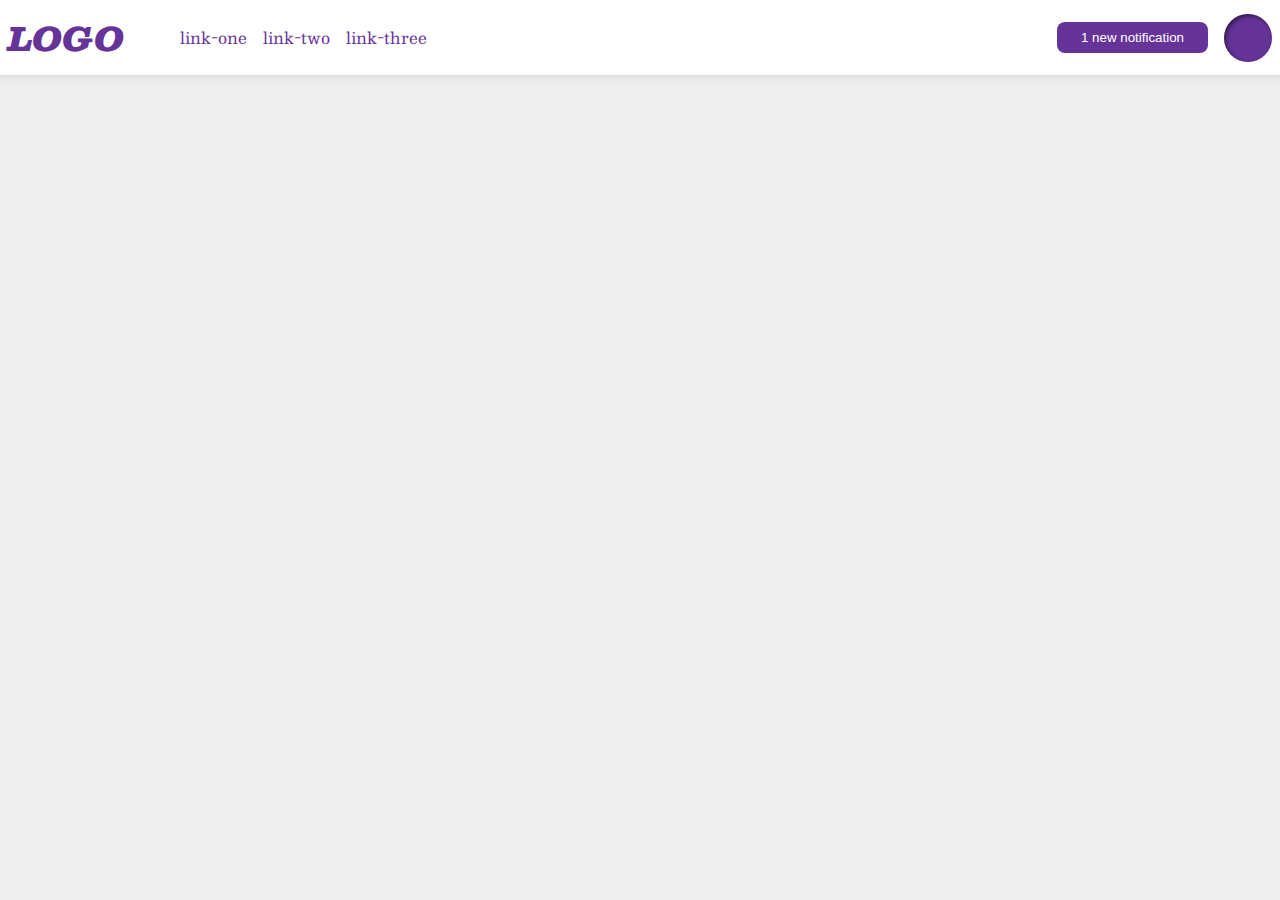
<file: flex/03-flex-header-2/index.html>
<!DOCTYPE html>
<html lang="en">
  <head>
    <meta charset="UTF-8">
    <meta http-equiv="X-UA-Compatible" content="IE=edge">
    <meta name="viewport" content="width=device-width, initial-scale=1.0">
    <title>Flex Header 2</title>
    <link rel="stylesheet" href="style.css">
  </head>
  <body>
    <div class="header">
      <div class="left">
        <div class="logo">
          LOGO
        </div>
        <ul class="links">
        <li><a href="google.com">link-one</a></li>
        <li><a href="google.com">link-two</a></li>
        <li><a href="google.com">link-three</a></li>
        </ul>
      </div>   
        <div class="right">
          <button class="notifications">
            1 new notification
          </button>
          <div class="profile-image"></div>
        </div>
    </div>
  </body>
</html>
</file>
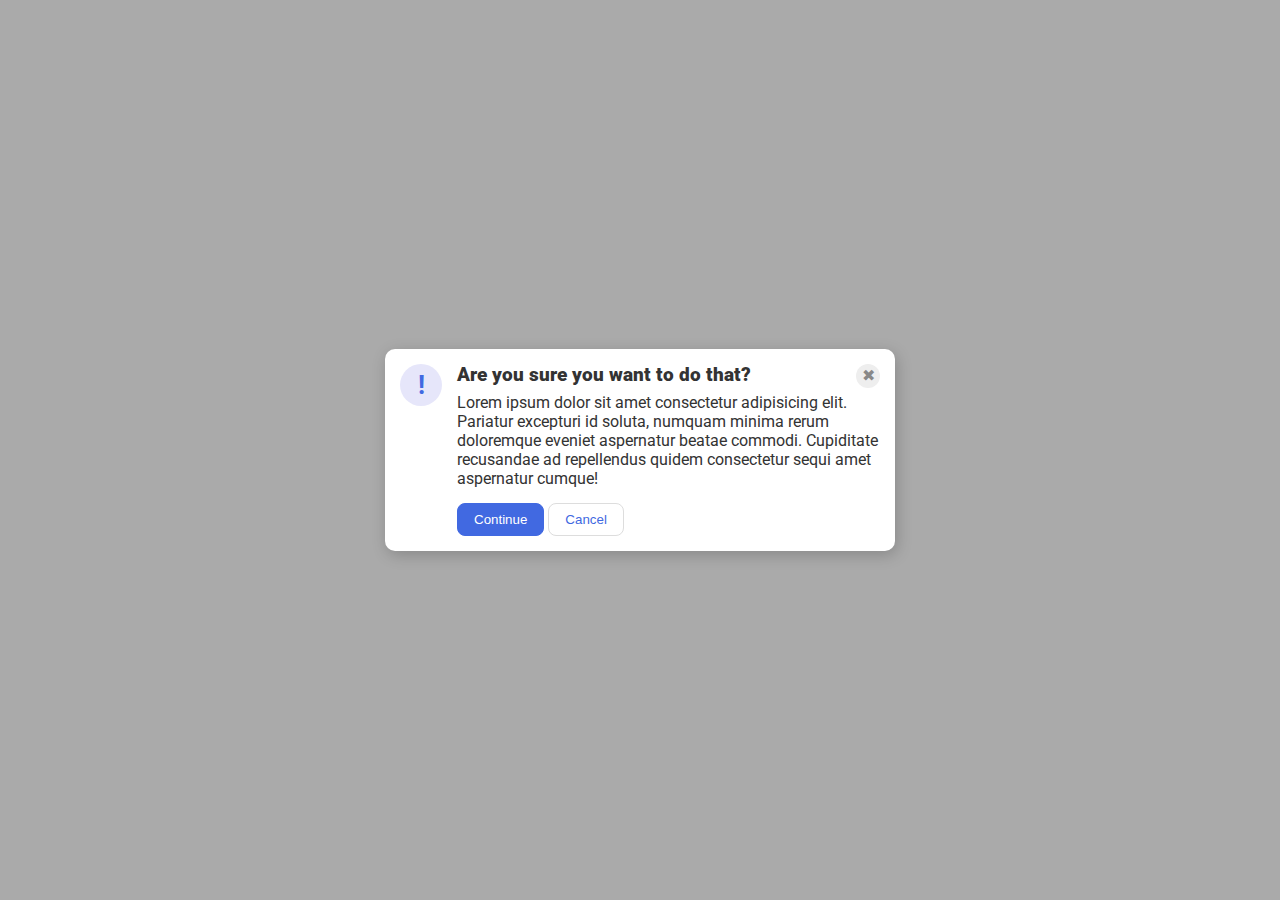
<file: flex/05-flex-modal/index.html>
<!DOCTYPE html>
<html lang="en">
  <head>
    <meta charset="UTF-8">
    <meta http-equiv="X-UA-Compatible" content="IE=edge">
    <meta name="viewport" content="width=device-width, initial-scale=1.0">
    <link rel="stylesheet" href="style.css">
    <title>Modal</title>
  </head>
  <body>
    <div class="modal">
      <div class="left">
        <div class="icon">!</div>
      </div>
      <div class="right">
        <div class="top">
          <div class="header">Are you sure you want to do that?</div>
          <div class="close-button">✖</div>
        </div>
        <div class="text">Lorem ipsum dolor sit amet consectetur adipisicing elit. Pariatur excepturi id soluta, numquam minima rerum doloremque eveniet aspernatur beatae commodi. Cupiditate recusandae ad repellendus quidem consectetur sequi amet aspernatur cumque!</div>
        <div class="bottom">
          <button class="continue">Continue</button>
          <button class="cancel">Cancel</button>
        </div>
      </div>
    </div>
  </body>
</html>
</file>
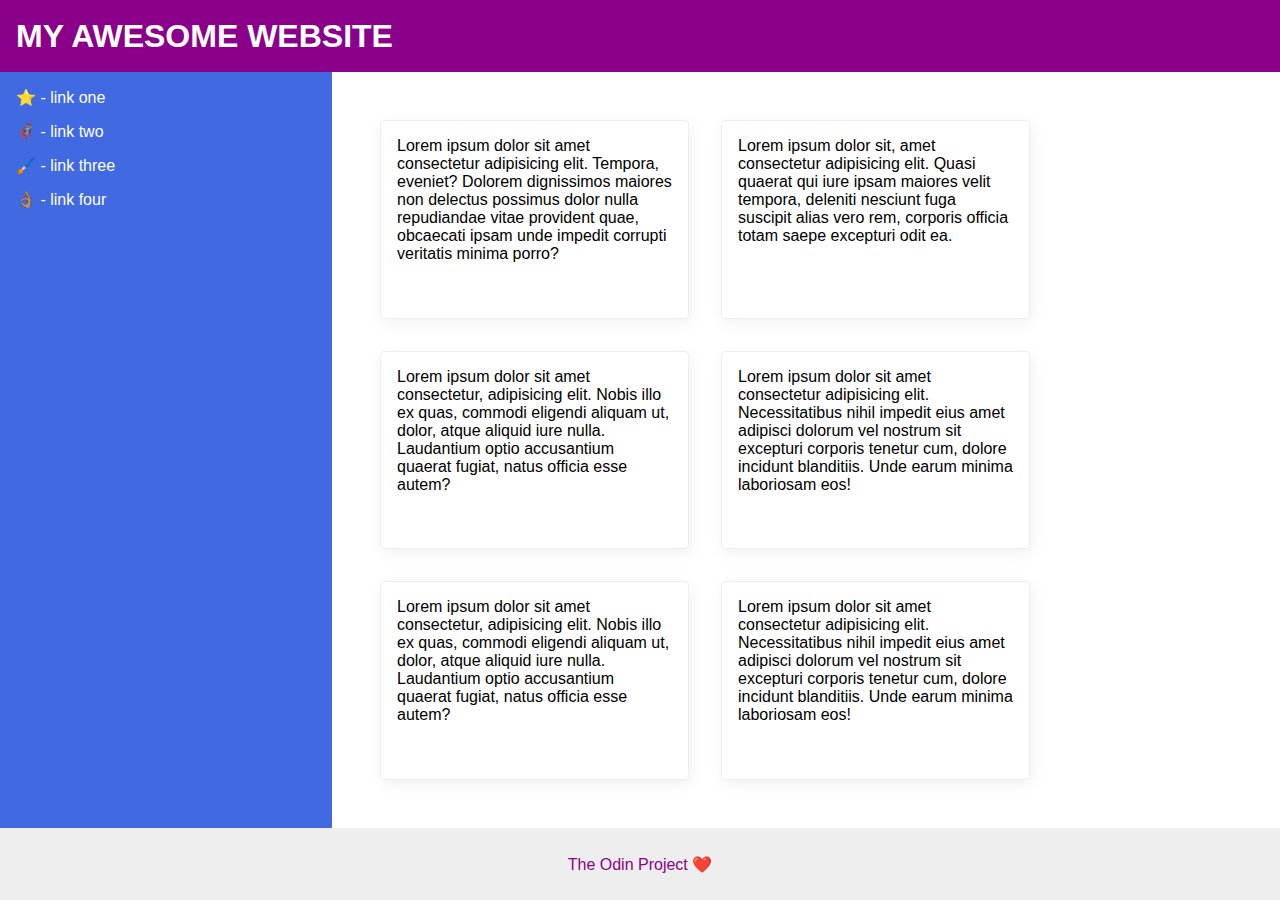
<file: flex/07-flex-layout-2/index.html>
<!DOCTYPE html>
<html lang="en">
  <head>
    <meta charset="UTF-8">
    <meta http-equiv="X-UA-Compatible" content="IE=edge">
    <meta name="viewport" content="width=device-width, initial-scale=1.0">
    <title>The Holy Grail</title>
    <link rel="stylesheet" href="style.css">
  </head>
  <body>

    <div class="flex-container">

      <div class="header">
        MY AWESOME WEBSITE
      </div>
  
      <div class="content">
        <div class="sidebar">
          <ul>
            <li><a href="#">⭐ - link one</a></li>
            <li><a href="#">🦸🏽‍♂️ - link two</a></li>
            <li><a href="#">🖌️ - link three</a></li>
            <li><a href="#">👌🏽 - link four</a></li>
          </ul>
        </div>
    
        <div class="card-container">
          <div class="card">Lorem ipsum dolor sit amet consectetur adipisicing elit. Tempora, eveniet? Dolorem dignissimos maiores non delectus possimus dolor nulla repudiandae vitae provident quae, obcaecati ipsam unde impedit corrupti veritatis minima porro?</div>
          <div class="card">Lorem ipsum dolor sit, amet consectetur adipisicing elit. Quasi quaerat qui iure ipsam maiores velit tempora, deleniti nesciunt fuga suscipit alias vero rem, corporis officia totam saepe excepturi odit ea.</div>
          <div class="card">Lorem ipsum dolor sit amet consectetur, adipisicing elit. Nobis illo ex quas, commodi eligendi aliquam ut, dolor, atque aliquid iure nulla. Laudantium optio accusantium quaerat fugiat, natus officia esse autem?</div>
          <div class="card">Lorem ipsum dolor sit amet consectetur adipisicing elit. Necessitatibus nihil impedit eius amet adipisci dolorum vel nostrum sit excepturi corporis tenetur cum, dolore incidunt blanditiis. Unde earum minima laboriosam eos!</div>
          <div class="card">Lorem ipsum dolor sit amet consectetur, adipisicing elit. Nobis illo ex quas, commodi eligendi aliquam ut, dolor, atque aliquid iure nulla. Laudantium optio accusantium quaerat fugiat, natus officia esse autem?</div>
          <div class="card">Lorem ipsum dolor sit amet consectetur adipisicing elit. Necessitatibus nihil impedit eius amet adipisci dolorum vel nostrum sit excepturi corporis tenetur cum, dolore incidunt blanditiis. Unde earum minima laboriosam eos!</div>
        </div>
      </div>
  
      <div class="footer">
        The Odin Project ❤️
      </div>

    </div>

 </body>
</html>
</file>
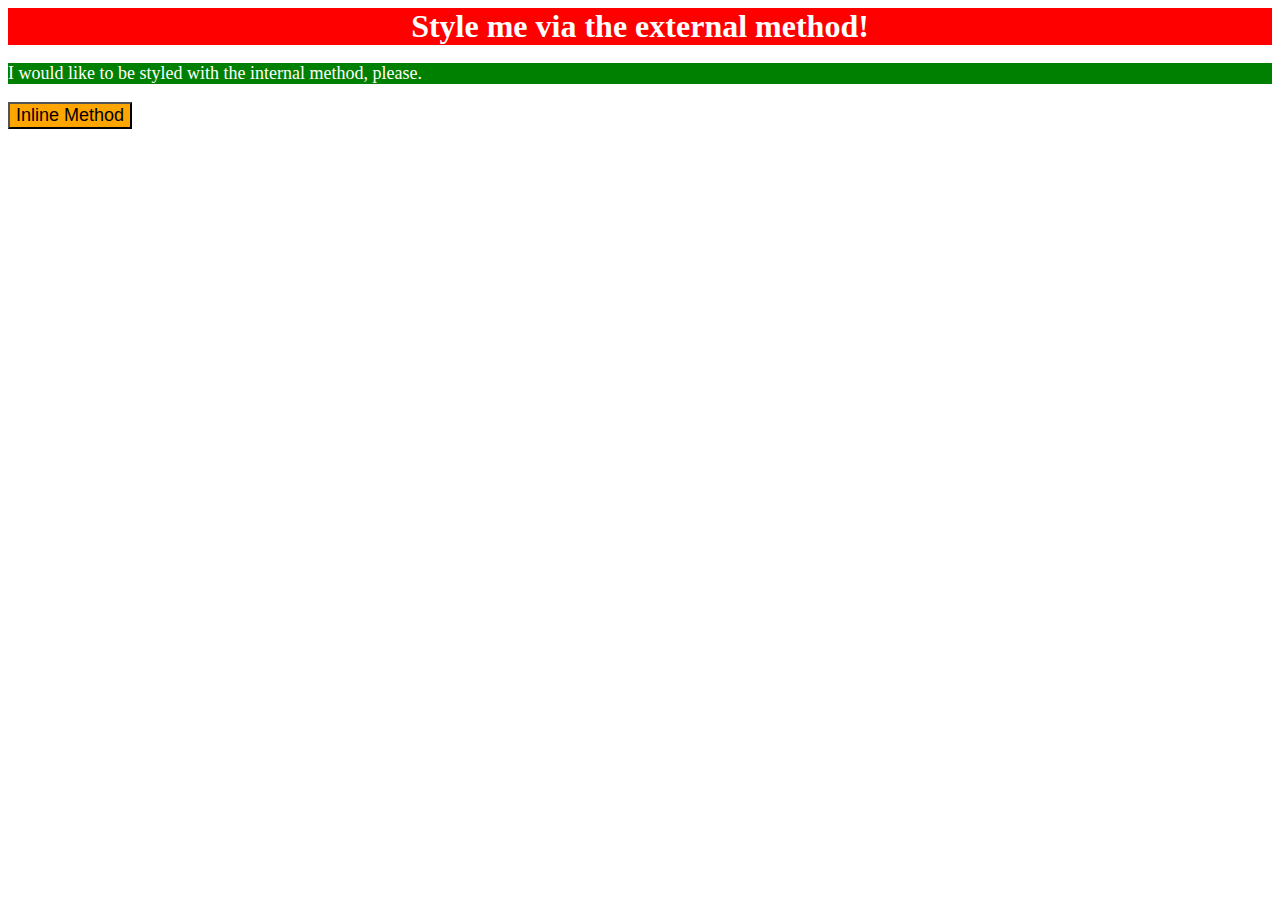
<file: foundations/01-css-methods/index.html>
<!DOCTYPE html>
<html lang="en">
  <head>
    <meta charset="UTF-8">
    <meta http-equiv="X-UA-Compatible" content="IE=edge">
    <meta name="viewport" content="width=device-width, initial-scale=1.0">
    <link rel="stylesheet" href="style.css">
    <style>
      p {
        background: green;
        color: white;
        font-size: 18px;
      }
    </style>
    <title>Methods for Adding CSS</title>
  </head>
  <body>
    <div>Style me via the external method!</div>
    <p>I would like to be styled with the internal method, please.</p>
    <button style="background-color: orange; font-size: 18px;">Inline Method</button>
  </body>
</html>
</file>
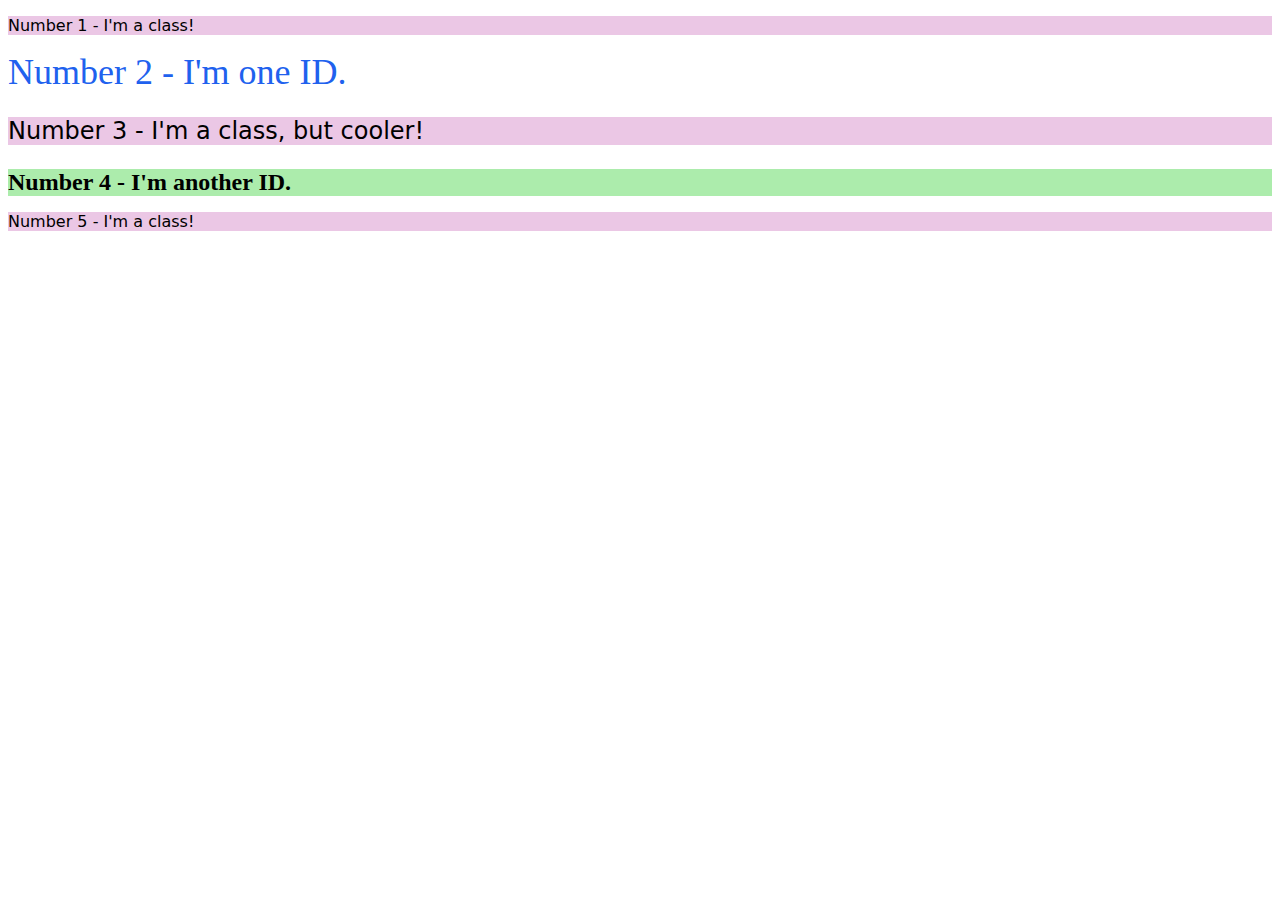
<file: foundations/02-class-id-selectors/index.html>
<!DOCTYPE html>
<html lang="en">
  <head>
    <meta charset="UTF-8">
    <meta http-equiv="X-UA-Compatible" content="IE=edge">
    <meta name="viewport" content="width=device-width, initial-scale=1.0">
    <title>Class and ID Selectors</title>
    <link rel="stylesheet" href="style.css">
  </head>
  <body>
    <p class="pink">Number 1 - I'm a class!</p>
    <div id="one">Number 2 - I'm one ID.</div>
    <p class="pink cooler">Number 3 - I'm a class, but cooler!</p>
    <div id="two">Number 4 - I'm another ID.</div>
    <p class="pink">Number 5 - I'm a class!</p>
  </body>
</html>
</file>
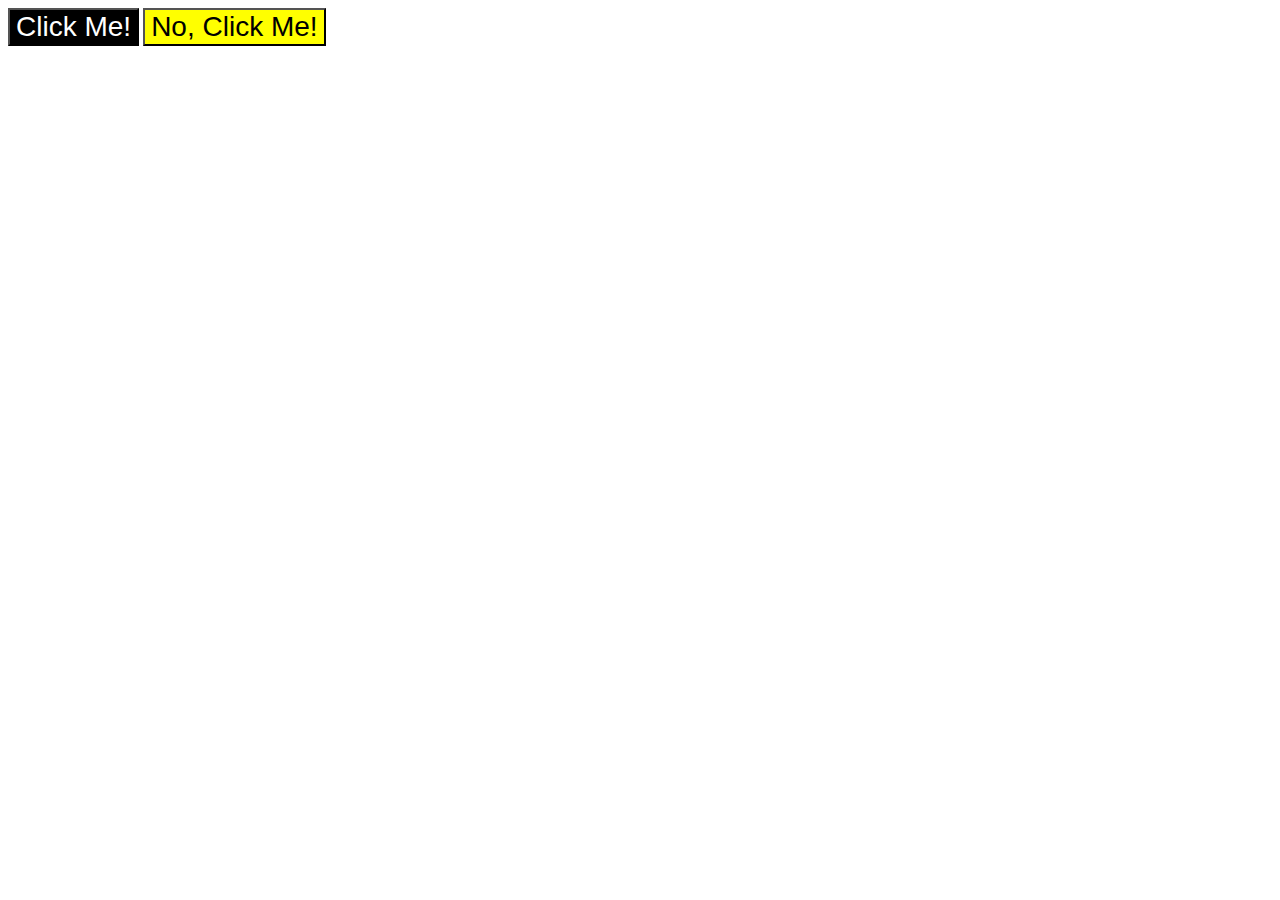
<file: foundations/03-grouping-selectors/index.html>
<!DOCTYPE html>
<html lang="en">
  <head>
    <meta charset="UTF-8">
    <meta http-equiv="X-UA-Compatible" content="IE=edge">
    <meta name="viewport" content="width=device-width, initial-scale=1.0">
    <title>Grouping Selectors</title>
    <link rel="stylesheet" href="style.css">
  </head>
  <body>
    <button class="first">Click Me!</button>
    <button class="second">No, Click Me!</button>
  </body>
</html>
</file>
<file: flex/03-flex-header-2/style.css>
/* this is some magical font-importing.  
you'll learn about it later. */
@import url('https://fonts.googleapis.com/css2?family=Besley:ital,wght@0,400;1,900&display=swap');

body {
  margin: 0;
  background: #eee;
  font-family: Besley, serif;
}

.header {
  background: white;
  border-bottom: 1px solid #ddd;
  box-shadow: 0 0 8px rgba(0,0,0,.1);
  display: flex;
  justify-content: space-between;
  align-items: center;
  padding: 8px;
}

.profile-image {
  background: rebeccapurple;
  box-shadow: inset 2px 2px 4px rgba(0,0,0,.5);
  border-radius: 50%;
  width: 48px;
  height:  48px;
}

.logo {
  color: rebeccapurple;
  font-size: 32px;
  font-weight: 900;
  font-style: italic;
}

button {
  border: none;
  border-radius: 8px;
  background: rebeccapurple;
  color: white;
  padding: 8px 24px;
}

a {
  /* this removes the line under our links */
  text-decoration: none;
  color: rebeccapurple;
}

ul {
  list-style-type: none;
}

.links {
  display: flex;
  gap: 16px;
}

.left {
  display: flex;
  justify-content: flex-start;
  align-items: center;
  gap: 16px;
}

.right {
  display: flex;
  justify-content: flex-end;
  align-items: center;
  gap: 16px;
}
</file>
<file: flex/05-flex-modal/style.css>
@import url('https://fonts.googleapis.com/css2?family=Roboto:wght@400;700&display=swap');

html, body {
  height: 100%;
}

body {
  font-family: Roboto, sans-serif;
  margin: 0;
  background: #aaa;
  color: #333;
  /* I'll give you this one for free lol */
  display: flex;
  align-items: center;
  justify-content: center;
}

.modal {
  background: white;
  width: 480px;
  border-radius: 10px;
  box-shadow: 2px 4px 16px rgba(0,0,0,.2);
  display: flex;
  padding: 15px;
}

.icon {
  color: royalblue;
  font-size: 26px;
  font-weight: 700;
  background: lavender;
  width: 42px;
  height: 42px;
  border-radius: 50%;
  display: flex;
  align-items: center;
  justify-content: center;
}

.close-button {
  background: #eee;
  border-radius: 50%;
  color: #888;
  font-weight: 400;
  font-size: 16px;
  height: 24px;
  width: 24px;
  display: flex;
  align-items: center;
  justify-content: center;
}

button {
  padding: 8px 16px;
  border-radius: 8px;
}

button.continue {
  background: royalblue;
  border: 1px solid royalblue;
  color: white;
}

button.cancel {
  background: white;
  border: 1px solid #ddd;
  color: royalblue;
}

.header {
  font-weight: 1000;
  font-size: 14pt;
  margin-bottom: 7.5px;
}

.left {
  margin-right: 15px;
}

.right {
  display: flex;
  flex-direction: column;
}

.top {
  display: flex;
  justify-content: space-between;
}

.bottom {
  margin-top: 15px;
}
</file>
<file: flex/07-flex-layout-2/style.css>
body {
  font-family: -apple-system, BlinkMacSystemFont, 'Segoe UI', Roboto, Oxygen, Ubuntu, Cantarell, 'Open Sans', 'Helvetica Neue', sans-serif;
  margin: 0;
  min-height: 100vh;
}

.header {
  height: 72px;
  background: darkmagenta;
  color: white;
  font-size: 32px;
  font-weight: 900;
  display: flex;
  align-items: center;
  padding-left: 16px;
}

.footer {
  height: 72px;
  background: #eee;
  color: darkmagenta;
  display: flex;
  justify-content: center;
  align-items: center;
}

.sidebar {
  width: 300px;
  background: royalblue;
}

.card {
  border: 1px solid #eee;
  box-shadow: 2px 4px 16px rgba(0,0,0,.06);
  border-radius: 4px;
}

.flex-container {
  display: flex;
  flex-direction: column;
  height: 100vh;
}

.content {
  display: flex;
  flex: auto;
}

.sidebar {
  width: 300px;
  flex: none;
  padding: 16px;
}

.card-container {
  padding: 32px;
  display: flex;
  flex-wrap: wrap;
}

.card {
  padding: 16px;
  margin: 16px;
  max-width: 275px;
  flex: 1 0 auto;
}

a {
  text-decoration: none;
  color: white;
  size: 24px;
}

ul {
  padding: 0;
  margin: 0;
}

li {
  margin: 0 0 15px 0;
  list-style: none;
}
</file>
<file: foundations/01-css-methods/style.css>
div {
    background-color: red;
    color: white;
    font-size: 32px;
    text-align: center;
    font-weight: bold;
}
</file>
<file: foundations/02-class-id-selectors/style.css>
.pink {
    background: #ebc7e5;
    font-family: 'Verdana', 'DejaVu Sans', sans-serif;
}

.cooler {
    font-size: 24px;
}

#one {
    color: rgb(32, 97, 238);
    font-size: 36px;
}

#two {
    background: hsl(120, 62%, 80%);
    font-weight: bold;
    font-size: 24px;
}
</file>
<file: foundations/03-grouping-selectors/style.css>
.first,
.second {
    font-size: 28px;
    font-family: Helvetica, 'Times New Roman', sans-serif;
}

.first {
    background-color: black;
    color: white;
}

.second {
    background-color: yellow;
}
</file>
